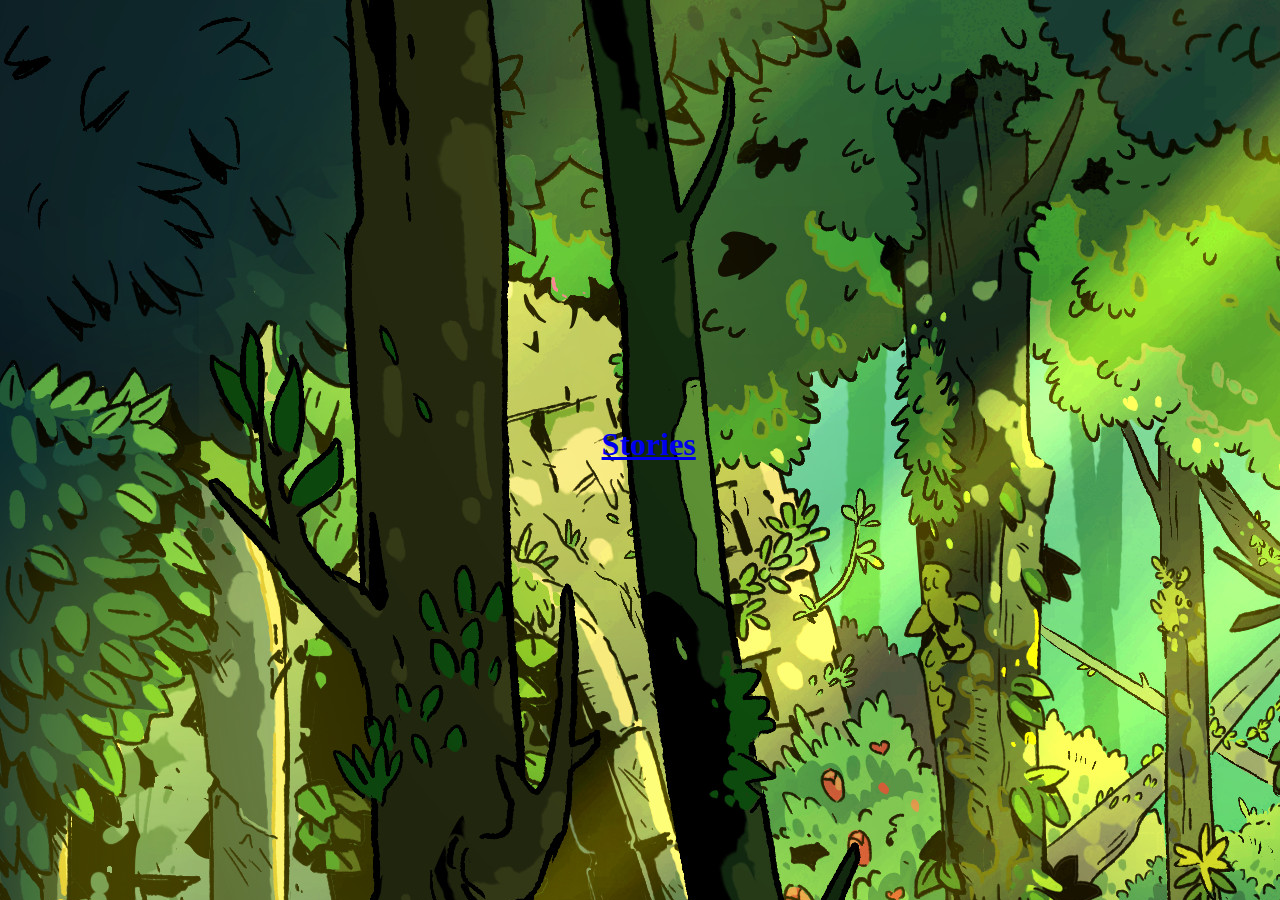
<file: index.html>
<!DOCTYPE html>
<html lang="en">
<head>
    <meta charset="UTF-8">
    <meta name="viewport" content="width=device-width, initial-scale=1.0">
    <title>Document</title>
    <link rel="stylesheet" href="style.css">
    <link rel="stylesheet" href="https://cdn.jsdelivr.net/npm/bootstrap@4.1.3/dist/css/bootstrap.min.css" integrity="sha384-MCw98/SFnGE8fJT3GXwEOngsV7Zt27NXFoaoApmYm81iuXoPkFOJwJ8ERdknLPMO" crossorigin="anonymous">
</head>
<body style="background-image:url('back.jpg')";background-repeat:no-repeat;text-align:center;background-position:fixed;>
    <script src="https://code.jquery.com/jquery-3.3.1.slim.min.js" integrity="sha384-q8i/X+965DzO0rT7abK41JStQIAqVgRVzpbzo5smXKp4YfRvH+8abtTE1Pi6jizo" crossorigin="anonymous"></script>
<script src="https://cdn.jsdelivr.net/npm/popper.js@1.14.3/dist/umd/popper.min.js" integrity="sha384-ZMP7rVo3mIykV+2+9J3UJ46jBk0WLaUAdn689aCwoqbBJiSnjAK/l8WvCWPIPm49" crossorigin="anonymous"></script>
<script src="https://cdn.jsdelivr.net/npm/bootstrap@4.1.3/dist/js/bootstrap.min.js" integrity="sha384-ChfqqxuZUCnJSK3+MXmPNIyE6ZbWh2IMqE241rYiqJxyMiZ6OW/JmZQ5stwEULTy" crossorigin="anonymous"></script>
   
    <div class="stories-button">
        <a href="stories.html" type="button" class="btn btn-success"><h1 class="stories">Stories</h1></a>

    </div>
</body>
</html>
</file>
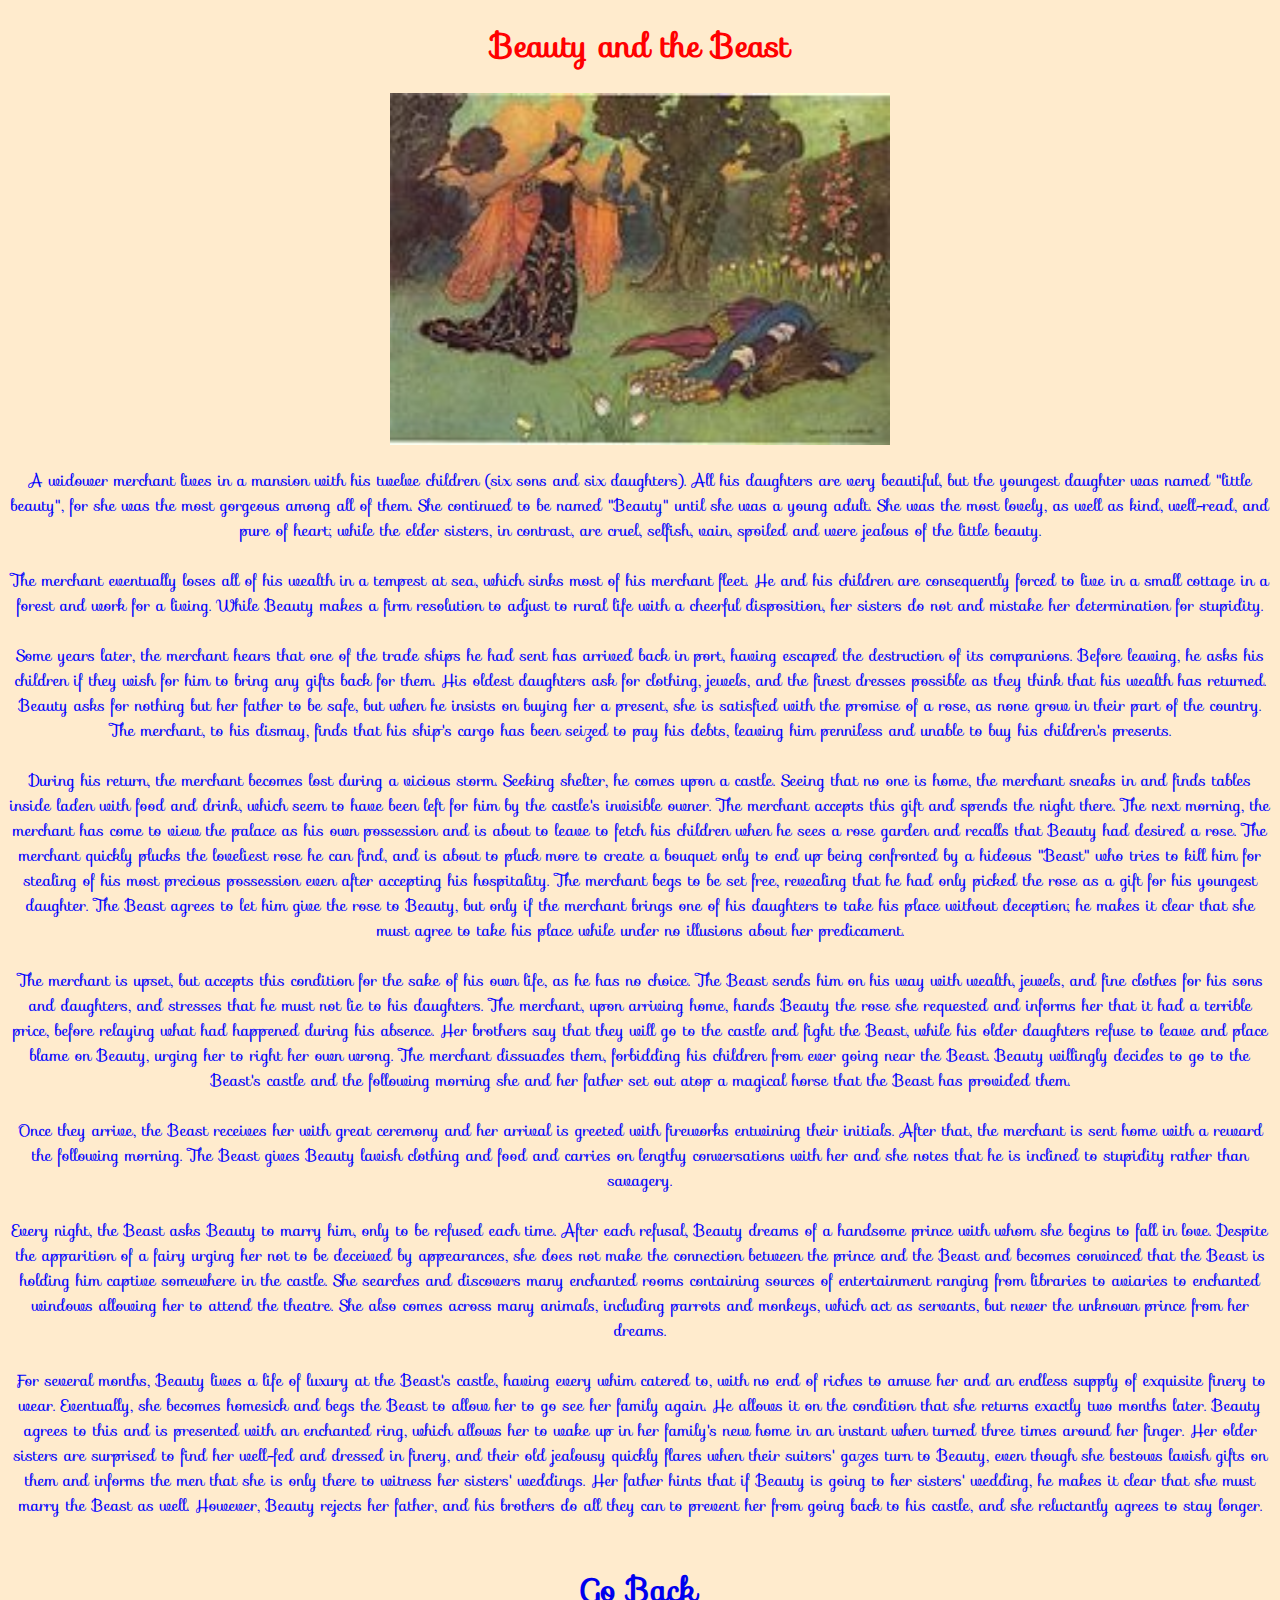
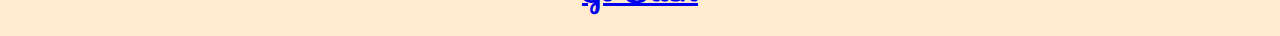
<file: beast.html>
<!DOCTYPE html>
<html lang="en">
<head>
    <meta charset="UTF-8">
    <meta name="viewport" content="width=device-width, initial-scale=1.0">
    <title>Document</title>
    <link rel="stylesheet" href="style.css">
    <link rel="stylesheet" href="https://cdn.jsdelivr.net/npm/bootstrap@4.1.3/dist/css/bootstrap.min.css" integrity="sha384-MCw98/SFnGE8fJT3GXwEOngsV7Zt27NXFoaoApmYm81iuXoPkFOJwJ8ERdknLPMO" crossorigin="anonymous">
</head>
<body style="background-color:blanchedalmond;background-repeat:no-repeat;text-align:center;background-position:fixed;>
    <script src="https://code.jquery.com/jquery-3.3.1.slim.min.js" integrity="sha384-q8i/X+965DzO0rT7abK41JStQIAqVgRVzpbzo5smXKp4YfRvH+8abtTE1Pi6jizo" crossorigin="anonymous"></script>
<script src="https://cdn.jsdelivr.net/npm/popper.js@1.14.3/dist/umd/popper.min.js" integrity="sha384-ZMP7rVo3mIykV+2+9J3UJ46jBk0WLaUAdn689aCwoqbBJiSnjAK/l8WvCWPIPm49" crossorigin="anonymous"></script>
<script src="https://cdn.jsdelivr.net/npm/bootstrap@4.1.3/dist/js/bootstrap.min.js" integrity="sha384-ChfqqxuZUCnJSK3+MXmPNIyE6ZbWh2IMqE241rYiqJxyMiZ6OW/JmZQ5stwEULTy" crossorigin="anonymous"></script>
<link rel="preconnect" href="https://fonts.googleapis.com">
<link rel="preconnect" href="https://fonts.gstatic.com" crossorigin>
<link href="https://fonts.googleapis.com/css2?family=Autour+One&family=Martian+Mono&family=Pacifico&family=Rubik&family=Sofia&display=swap" rel="stylesheet">
<div class="jack">
    <h1 style="color:red;text-align:center;">Beauty and the Beast</h1>
    <img style="width:500px;" src="beautythebeast.jpg">

    <p style="color:blue;text-align:center;">
        A widower merchant lives in a mansion with his twelve children (six sons and six daughters). All his daughters are very beautiful, but the youngest daughter was named "little beauty", for she was the most gorgeous among all of them. She continued to be named "Beauty" until she was a young adult. She was the most lovely, as well as kind, well-read, and pure of heart; while the elder sisters, in contrast, are cruel, selfish, vain, spoiled and were jealous of the little beauty.
<br><br>
        The merchant eventually loses all of his wealth in a tempest at sea, which sinks most of his merchant fleet. He and his children are consequently forced to live in a small cottage in a forest and work for a living. While Beauty makes a firm resolution to adjust to rural life with a cheerful disposition, her sisters do not and mistake her determination for stupidity.
        <br><br>
        Some years later, the merchant hears that one of the trade ships he had sent has arrived back in port, having escaped the destruction of its companions. Before leaving, he asks his children if they wish for him to bring any gifts back for them. His oldest daughters ask for clothing, jewels, and the finest dresses possible as they think that his wealth has returned. Beauty asks for nothing but her father to be safe, but when he insists on buying her a present, she is satisfied with the promise of a rose, as none grow in their part of the country. The merchant, to his dismay, finds that his ship's cargo has been seized to pay his debts, leaving him penniless and unable to buy his children's presents.
        <br><br>
        During his return, the merchant becomes lost during a vicious storm. Seeking shelter, he comes upon a castle. Seeing that no one is home, the merchant sneaks in and finds tables inside laden with food and drink, which seem to have been left for him by the castle's invisible owner. The merchant accepts this gift and spends the night there. The next morning, the merchant has come to view the palace as his own possession and is about to leave to fetch his children when he sees a rose garden and recalls that Beauty had desired a rose. The merchant quickly plucks the loveliest rose he can find, and is about to pluck more to create a bouquet only to end up being confronted by a hideous "Beast" who tries to kill him for stealing of his most precious possession even after accepting his hospitality. The merchant begs to be set free, revealing that he had only picked the rose as a gift for his youngest daughter. The Beast agrees to let him give the rose to Beauty, but only if the merchant brings one of his daughters to take his place without deception; he makes it clear that she must agree to take his place while under no illusions about her predicament.
        <br><br>

        The merchant is upset, but accepts this condition for the sake of his own life, as he has no choice. The Beast sends him on his way with wealth, jewels, and fine clothes for his sons and daughters, and stresses that he must not lie to his daughters. The merchant, upon arriving home, hands Beauty the rose she requested and informs her that it had a terrible price, before relaying what had happened during his absence. Her brothers say that they will go to the castle and fight the Beast, while his older daughters refuse to leave and place blame on Beauty, urging her to right her own wrong. The merchant dissuades them, forbidding his children from ever going near the Beast. Beauty willingly decides to go to the Beast's castle and the following morning she and her father set out atop a magical horse that the Beast has provided them.
        <br><br>

        Once they arrive, the Beast receives her with great ceremony and her arrival is greeted with fireworks entwining their initials. After that, the merchant is sent home with a reward the following morning. The Beast gives Beauty lavish clothing and food and carries on lengthy conversations with her and she notes that he is inclined to stupidity rather than savagery.
        <br><br>

        Every night, the Beast asks Beauty to marry him, only to be refused each time. After each refusal, Beauty dreams of a handsome prince with whom she begins to fall in love. Despite the apparition of a fairy urging her not to be deceived by appearances, she does not make the connection between the prince and the Beast and becomes convinced that the Beast is holding him captive somewhere in the castle. She searches and discovers many enchanted rooms containing sources of entertainment ranging from libraries to aviaries to enchanted windows allowing her to attend the theatre. She also comes across many animals, including parrots and monkeys, which act as servants, but never the unknown prince from her dreams.
        <br><br>

        For several months, Beauty lives a life of luxury at the Beast's castle, having every whim catered to, with no end of riches to amuse her and an endless supply of exquisite finery to wear. Eventually, she becomes homesick and begs the Beast to allow her to go see her family again. He allows it on the condition that she returns exactly two months later. Beauty agrees to this and is presented with an enchanted ring, which allows her to wake up in her family's new home in an instant when turned three times around her finger. Her older sisters are surprised to find her well-fed and dressed in finery, and their old jealousy quickly flares when their suitors' gazes turn to Beauty, even though she bestows lavish gifts on them and informs the men that she is only there to witness her sisters' weddings. Her father hints that if Beauty is going to her sisters' wedding, he makes it clear that she must marry the Beast as well. However, Beauty rejects her father, and his brothers do all they can to prevent her from going back to his castle, and she reluctantly agrees to stay longer.
        <br><br>

    </p>
    <a href="stories.html"><h1>Go Back</h1></a>

</div>

</body>
</html>
</file>
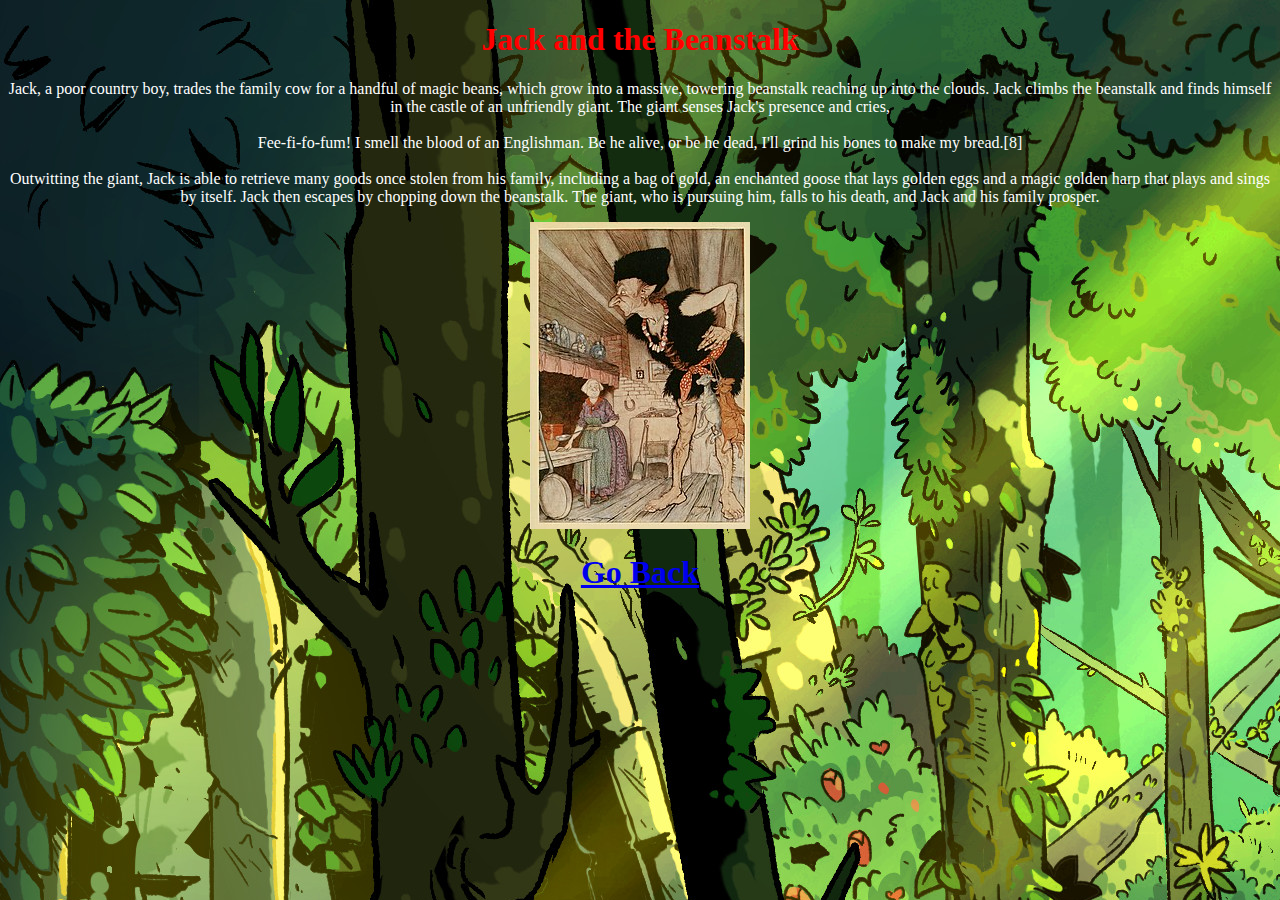
<file: jack.html>
<!DOCTYPE html>
<html lang="en">
<head>
    <meta charset="UTF-8">
    <meta name="viewport" content="width=device-width, initial-scale=1.0">
    <title>Document</title>
    <link rel="stylesheet" href="style.css">
    <link rel="stylesheet" href="https://cdn.jsdelivr.net/npm/bootstrap@4.1.3/dist/css/bootstrap.min.css" integrity="sha384-MCw98/SFnGE8fJT3GXwEOngsV7Zt27NXFoaoApmYm81iuXoPkFOJwJ8ERdknLPMO" crossorigin="anonymous">
</head>
<body style="background-image:url('back.jpg')";background-repeat:no-repeat;text-align:center;background-position:fixed;>
    <script src="https://code.jquery.com/jquery-3.3.1.slim.min.js" integrity="sha384-q8i/X+965DzO0rT7abK41JStQIAqVgRVzpbzo5smXKp4YfRvH+8abtTE1Pi6jizo" crossorigin="anonymous"></script>
<script src="https://cdn.jsdelivr.net/npm/popper.js@1.14.3/dist/umd/popper.min.js" integrity="sha384-ZMP7rVo3mIykV+2+9J3UJ46jBk0WLaUAdn689aCwoqbBJiSnjAK/l8WvCWPIPm49" crossorigin="anonymous"></script>
<script src="https://cdn.jsdelivr.net/npm/bootstrap@4.1.3/dist/js/bootstrap.min.js" integrity="sha384-ChfqqxuZUCnJSK3+MXmPNIyE6ZbWh2IMqE241rYiqJxyMiZ6OW/JmZQ5stwEULTy" crossorigin="anonymous"></script>
<div class="jack">
    <h1 style="color:red;text-align:center;">Jack and the Beanstalk</h1>
    
    <p style="color:white;text-align:center;">
        Jack, a poor country boy, trades the family cow for a handful of magic beans, which grow into a massive, towering beanstalk reaching up into the clouds. Jack climbs the beanstalk and finds himself in the castle of an unfriendly giant. The giant senses Jack's presence and cries,
<br><br>
Fee-fi-fo-fum!
I smell the blood of an Englishman.
Be he alive, or be he dead,
I'll grind his bones to make my bread.[8]
<br><br>
Outwitting the giant, Jack is able to retrieve many goods once stolen from his family, including a bag of gold, an enchanted goose that lays golden eggs and a magic golden harp that plays and sings by itself. Jack then escapes by chopping down the beanstalk. The giant, who is pursuing him, falls to his death, and Jack and his family prosper.
    </p>
    <img src="jackbeanstalk.jpg">
    <a href="stories.html"><h1>Go Back</h1></a>

</div>

</body>
</html>
</file>
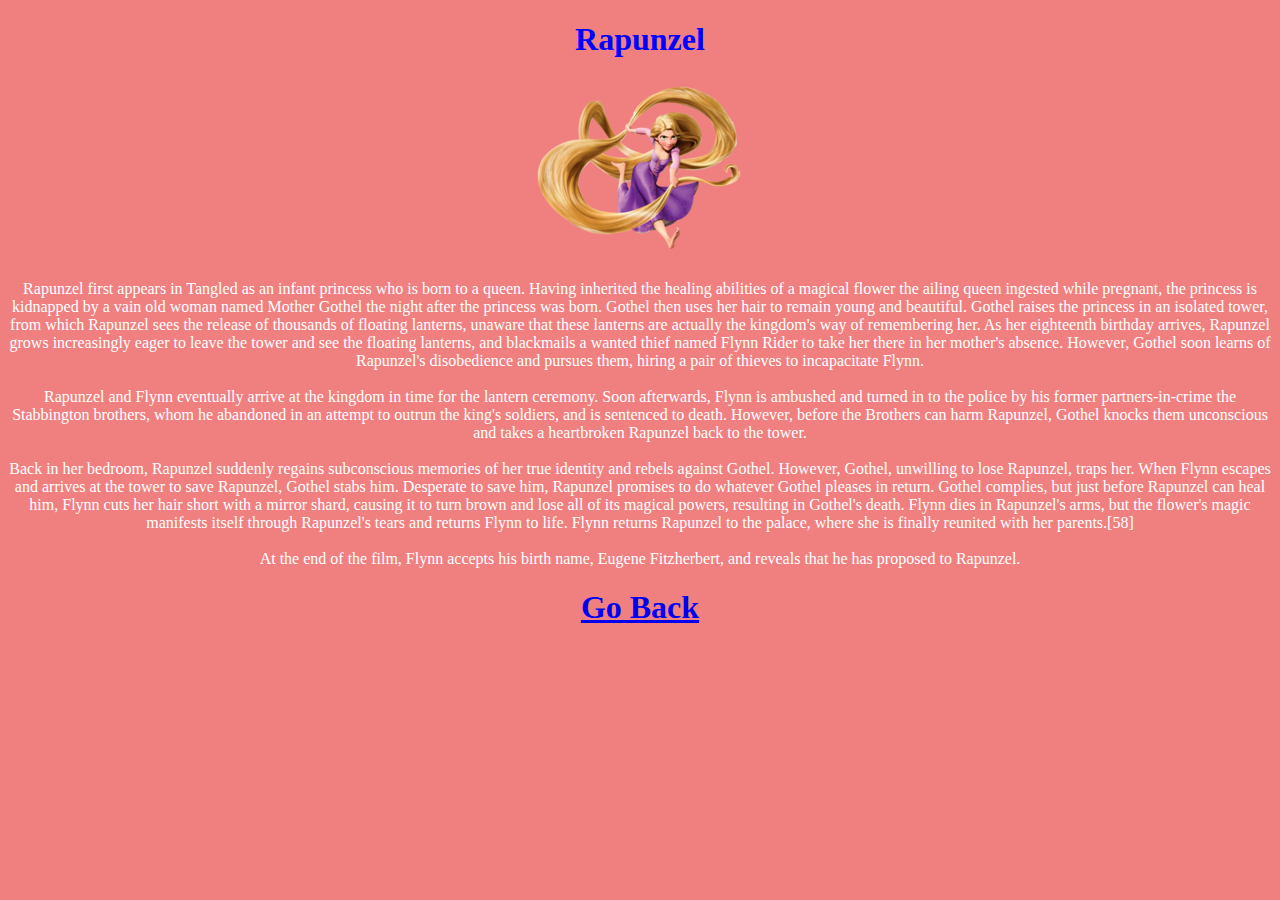
<file: rapunzel.html>
<!DOCTYPE html>
<html lang="en">
<head>
    <meta charset="UTF-8">
    <meta name="viewport" content="width=device-width, initial-scale=1.0">
    <title>Document</title>
    <link rel="stylesheet" href="style.css">
    <link rel="stylesheet" href="https://cdn.jsdelivr.net/npm/bootstrap@4.1.3/dist/css/bootstrap.min.css" integrity="sha384-MCw98/SFnGE8fJT3GXwEOngsV7Zt27NXFoaoApmYm81iuXoPkFOJwJ8ERdknLPMO" crossorigin="anonymous">
</head>
<body style="background-color:lightcoral;background-repeat:no-repeat;text-align:center;background-position:fixed;">
    <script src="https://code.jquery.com/jquery-3.3.1.slim.min.js" integrity="sha384-q8i/X+965DzO0rT7abK41JStQIAqVgRVzpbzo5smXKp4YfRvH+8abtTE1Pi6jizo" crossorigin="anonymous"></script>
<script src="https://cdn.jsdelivr.net/npm/popper.js@1.14.3/dist/umd/popper.min.js" integrity="sha384-ZMP7rVo3mIykV+2+9J3UJ46jBk0WLaUAdn689aCwoqbBJiSnjAK/l8WvCWPIPm49" crossorigin="anonymous"></script>
<script src="https://cdn.jsdelivr.net/npm/bootstrap@4.1.3/dist/js/bootstrap.min.js" integrity="sha384-ChfqqxuZUCnJSK3+MXmPNIyE6ZbWh2IMqE241rYiqJxyMiZ6OW/JmZQ5stwEULTy" crossorigin="anonymous"></script>
<div class="jack">
    <h1 style="color:blue;text-align:center;">Rapunzel</h1>
    <img src="Rapunzel_tangled.png">

    <p style="color:white;text-align:center;">

        Rapunzel first appears in Tangled as an infant princess who is born to a queen. Having inherited the healing abilities of a magical flower the ailing queen ingested while pregnant, the princess is kidnapped by a vain old woman named Mother Gothel the night after the princess was born. Gothel then uses her hair to remain young and beautiful. Gothel raises the princess in an isolated tower, from which Rapunzel sees the release of thousands of floating lanterns, unaware that these lanterns are actually the kingdom's way of remembering her. As her eighteenth birthday arrives, Rapunzel grows increasingly eager to leave the tower and see the floating lanterns, and blackmails a wanted thief named Flynn Rider to take her there in her mother's absence. However, Gothel soon learns of Rapunzel's disobedience and pursues them, hiring a pair of thieves to incapacitate Flynn.
<br><br>
        Rapunzel and Flynn eventually arrive at the kingdom in time for the lantern ceremony. Soon afterwards, Flynn is ambushed and turned in to the police by his former partners-in-crime the Stabbington brothers, whom he abandoned in an attempt to outrun the king's soldiers, and is sentenced to death. However, before the Brothers can harm Rapunzel, Gothel knocks them unconscious and takes a heartbroken Rapunzel back to the tower.
        <br><br>
        Back in her bedroom, Rapunzel suddenly regains subconscious memories of her true identity and rebels against Gothel. However, Gothel, unwilling to lose Rapunzel, traps her. When Flynn escapes and arrives at the tower to save Rapunzel, Gothel stabs him. Desperate to save him, Rapunzel promises to do whatever Gothel pleases in return. Gothel complies, but just before Rapunzel can heal him, Flynn cuts her hair short with a mirror shard, causing it to turn brown and lose all of its magical powers, resulting in Gothel's death. Flynn dies in Rapunzel's arms, but the flower's magic manifests itself through Rapunzel's tears and returns Flynn to life. Flynn returns Rapunzel to the palace, where she is finally reunited with her parents.[58]
        <br><br>
        At the end of the film, Flynn accepts his birth name, Eugene Fitzherbert, and reveals that he has proposed to Rapunzel.
    </p>
    <a href="stories.html"><h1>Go Back</h1></a>

</div>

</body>
</html>
</file>
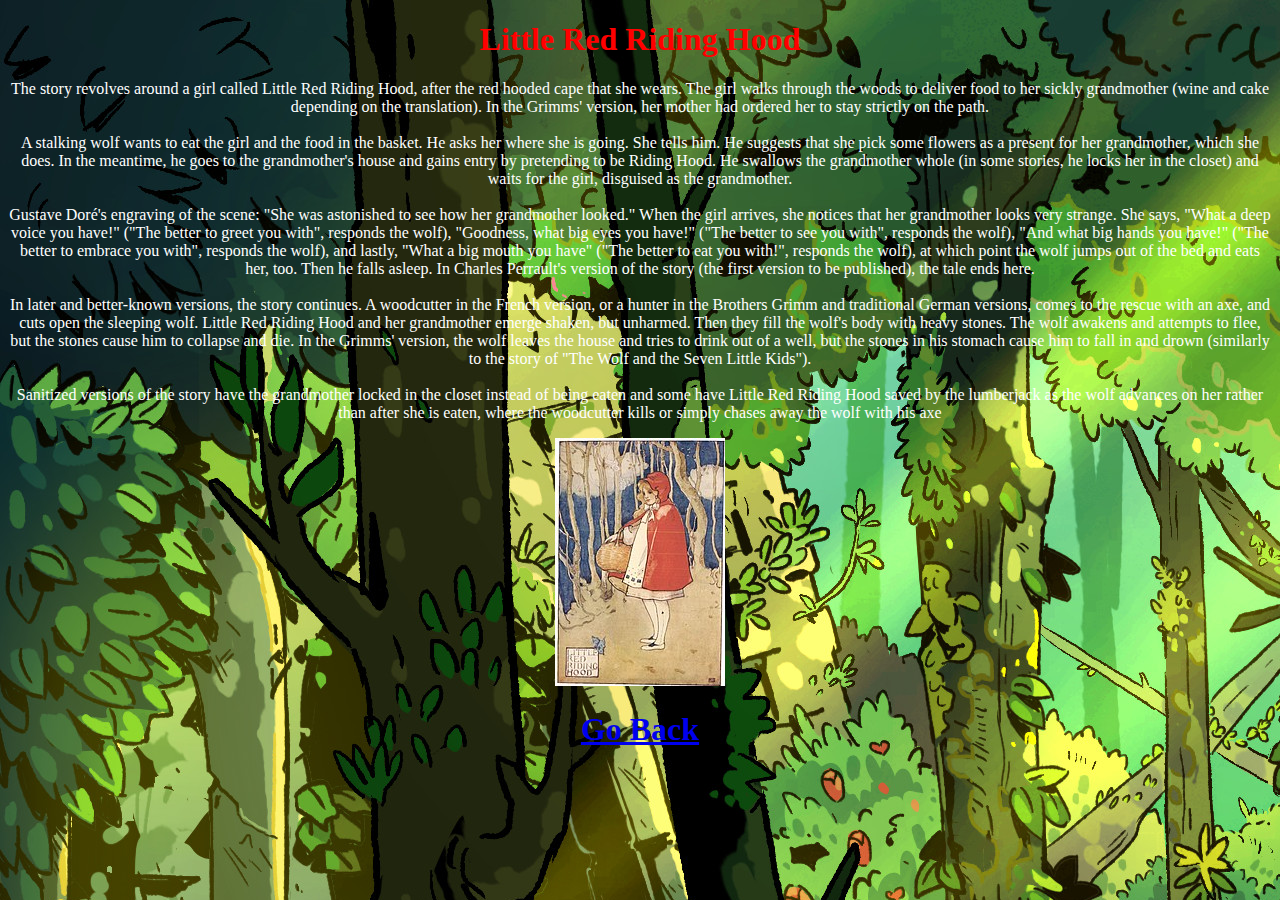
<file: redriding.html>
<!DOCTYPE html>
<html lang="en">
<head>
    <meta charset="UTF-8">
    <meta name="viewport" content="width=device-width, initial-scale=1.0">
    <title>Document</title>
    <link rel="stylesheet" href="style.css">
    <link rel="stylesheet" href="https://cdn.jsdelivr.net/npm/bootstrap@4.1.3/dist/css/bootstrap.min.css" integrity="sha384-MCw98/SFnGE8fJT3GXwEOngsV7Zt27NXFoaoApmYm81iuXoPkFOJwJ8ERdknLPMO" crossorigin="anonymous">
</head>
<body style="background-image:url('back.jpg')";background-repeat:no-repeat;text-align:center;background-position:fixed;>
    <script src="https://code.jquery.com/jquery-3.3.1.slim.min.js" integrity="sha384-q8i/X+965DzO0rT7abK41JStQIAqVgRVzpbzo5smXKp4YfRvH+8abtTE1Pi6jizo" crossorigin="anonymous"></script>
<script src="https://cdn.jsdelivr.net/npm/popper.js@1.14.3/dist/umd/popper.min.js" integrity="sha384-ZMP7rVo3mIykV+2+9J3UJ46jBk0WLaUAdn689aCwoqbBJiSnjAK/l8WvCWPIPm49" crossorigin="anonymous"></script>
<script src="https://cdn.jsdelivr.net/npm/bootstrap@4.1.3/dist/js/bootstrap.min.js" integrity="sha384-ChfqqxuZUCnJSK3+MXmPNIyE6ZbWh2IMqE241rYiqJxyMiZ6OW/JmZQ5stwEULTy" crossorigin="anonymous"></script>
<div class="jack">
    <h1 style="color:red;text-align:center;">Little Red Riding Hood</h1>
    
    <p style="color:white;text-align:center;">
        The story revolves around a girl called Little Red Riding Hood, after the red hooded cape that she wears. The girl walks through the woods to deliver food to her sickly grandmother (wine and cake depending on the translation). In the Grimms' version, her mother had ordered her to stay strictly on the path.
<br><br>
        A stalking wolf wants to eat the girl and the food in the basket. He asks her where she is going. She tells him. He suggests that she pick some flowers as a present for her grandmother, which she does. In the meantime, he goes to the grandmother's house and gains entry by pretending to be Riding Hood. He swallows the grandmother whole (in some stories, he locks her in the closet) and waits for the girl, disguised as the grandmother.
        <br><br>
        
        Gustave Doré's engraving of the scene: "She was astonished to see how her grandmother looked."
        When the girl arrives, she notices that her grandmother looks very strange. She says, "What a deep voice you have!" ("The better to greet you with", responds the wolf), "Goodness, what big eyes you have!" ("The better to see you with", responds the wolf), "And what big hands you have!" ("The better to embrace you with", responds the wolf), and lastly, "What a big mouth you have" ("The better to eat you with!", responds the wolf), at which point the wolf jumps out of the bed and eats her, too. Then he falls asleep. In Charles Perrault's version of the story (the first version to be published), the tale ends here.
        <br><br>
        In later and better-known versions, the story continues. A woodcutter in the French version, or a hunter in the Brothers Grimm and traditional German versions, comes to the rescue with an axe, and cuts open the sleeping wolf. Little Red Riding Hood and her grandmother emerge shaken, but unharmed. Then they fill the wolf's body with heavy stones. The wolf awakens and attempts to flee, but the stones cause him to collapse and die. In the Grimms' version, the wolf leaves the house and tries to drink out of a well, but the stones in his stomach cause him to fall in and drown (similarly to the story of "The Wolf and the Seven Little Kids").
        <br><br>
        Sanitized versions of the story have the grandmother locked in the closet instead of being eaten and some have Little Red Riding Hood saved by the lumberjack as the wolf advances on her rather than after she is eaten, where the woodcutter kills or simply chases away the wolf with his axe
    </p>
    <img src="lrrh.jpg">
    <a href="stories.html"><h1>Go Back</h1></a>

</div>

</body>
</html>
</file>
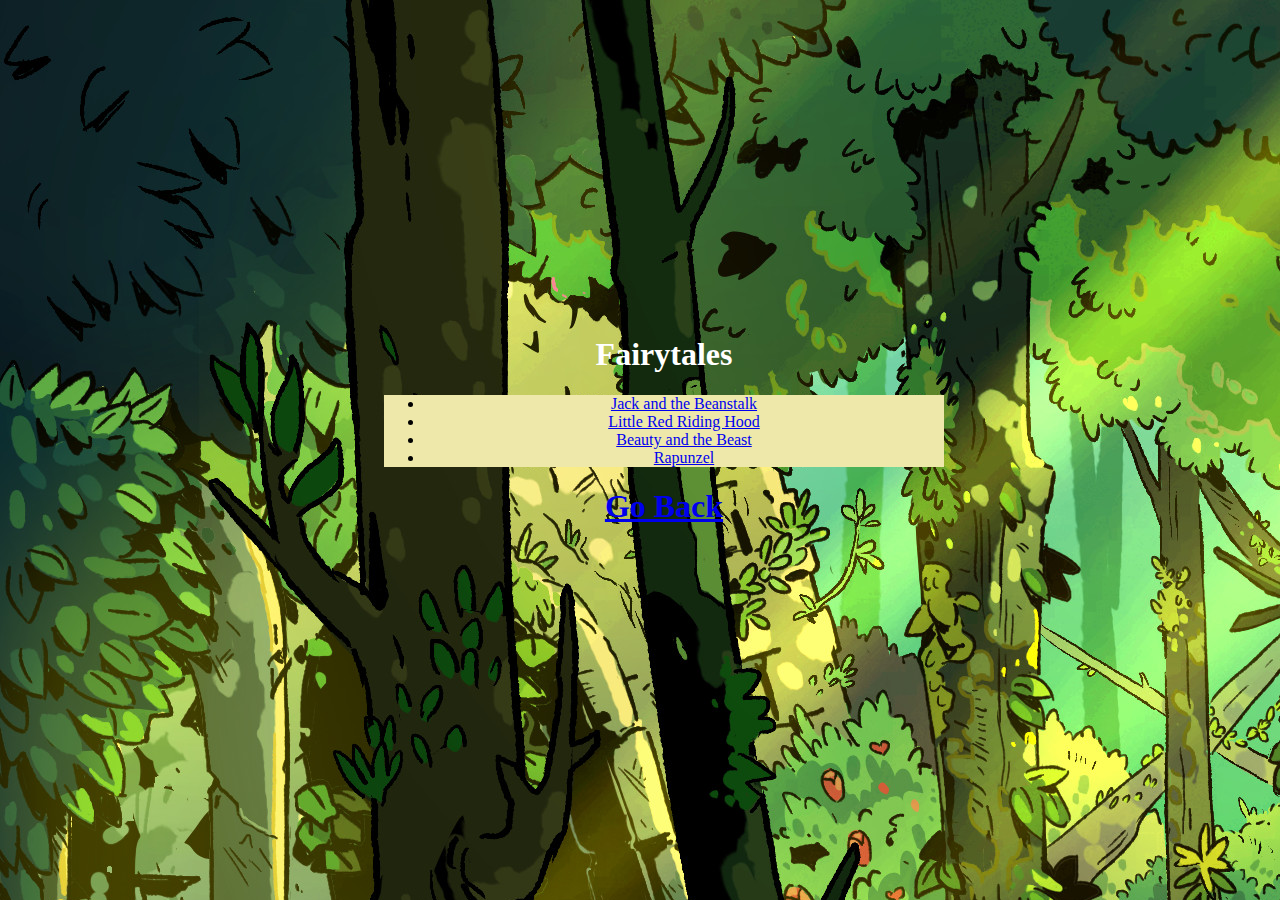
<file: stories.html>
<!DOCTYPE html>
<html lang="en">
<head>
    <meta charset="UTF-8">
    <meta name="viewport" content="width=device-width, initial-scale=1.0">
    <title>Document</title>
    <link rel="stylesheet" href="style.css">
    <link rel="stylesheet" href="https://cdn.jsdelivr.net/npm/bootstrap@4.1.3/dist/css/bootstrap.min.css" integrity="sha384-MCw98/SFnGE8fJT3GXwEOngsV7Zt27NXFoaoApmYm81iuXoPkFOJwJ8ERdknLPMO" crossorigin="anonymous">
</head>
<body style="background-image:url('back.jpg')";background-repeat:no-repeat;text-align:center;background-position:fixed;>
    <script src="https://code.jquery.com/jquery-3.3.1.slim.min.js" integrity="sha384-q8i/X+965DzO0rT7abK41JStQIAqVgRVzpbzo5smXKp4YfRvH+8abtTE1Pi6jizo" crossorigin="anonymous"></script>
<script src="https://cdn.jsdelivr.net/npm/popper.js@1.14.3/dist/umd/popper.min.js" integrity="sha384-ZMP7rVo3mIykV+2+9J3UJ46jBk0WLaUAdn689aCwoqbBJiSnjAK/l8WvCWPIPm49" crossorigin="anonymous"></script>
<script src="https://cdn.jsdelivr.net/npm/bootstrap@4.1.3/dist/js/bootstrap.min.js" integrity="sha384-ChfqqxuZUCnJSK3+MXmPNIyE6ZbWh2IMqE241rYiqJxyMiZ6OW/JmZQ5stwEULTy" crossorigin="anonymous"></script>
   <div style="text-align:center;" class="stories-list">
<h1 style="text-align:center;color:white;">Fairytales</h1>
<ul style="background-color:palegoldenrod;">
    <li><a href="jack.html" class="stories-link">Jack and the Beanstalk</a></li>
    <li><a href="redriding.html" class="stories-link">Little Red Riding Hood</a></li>
    <li><a href="beast.html" class="stories-link">Beauty and the Beast</a></li>
    <li><a href="rapunzel.html" class="stories-link">Rapunzel</a></li>
</ul>

<a href="index.html"><h1>Go Back</h1></a>
</div>


</body>
</html>
</file>
<file: style.css>
.stories-button{
    height:30px;
    width:30px;
    position:absolute;
    top:45%;
    left:47%;
}
.stories-list{
    height:30px;
    width:560px;
    position:absolute;
    top:35%;
    left:30%;
}
.jack{
    text-align:center;
    font-family: 'Autour One', cursive;
font-family: 'Martian Mono', monospace;
font-family: 'Pacifico', cursive;
font-family: 'Rubik', sans-serif;
font-family: 'Sofia', cursive;
}
</file>
